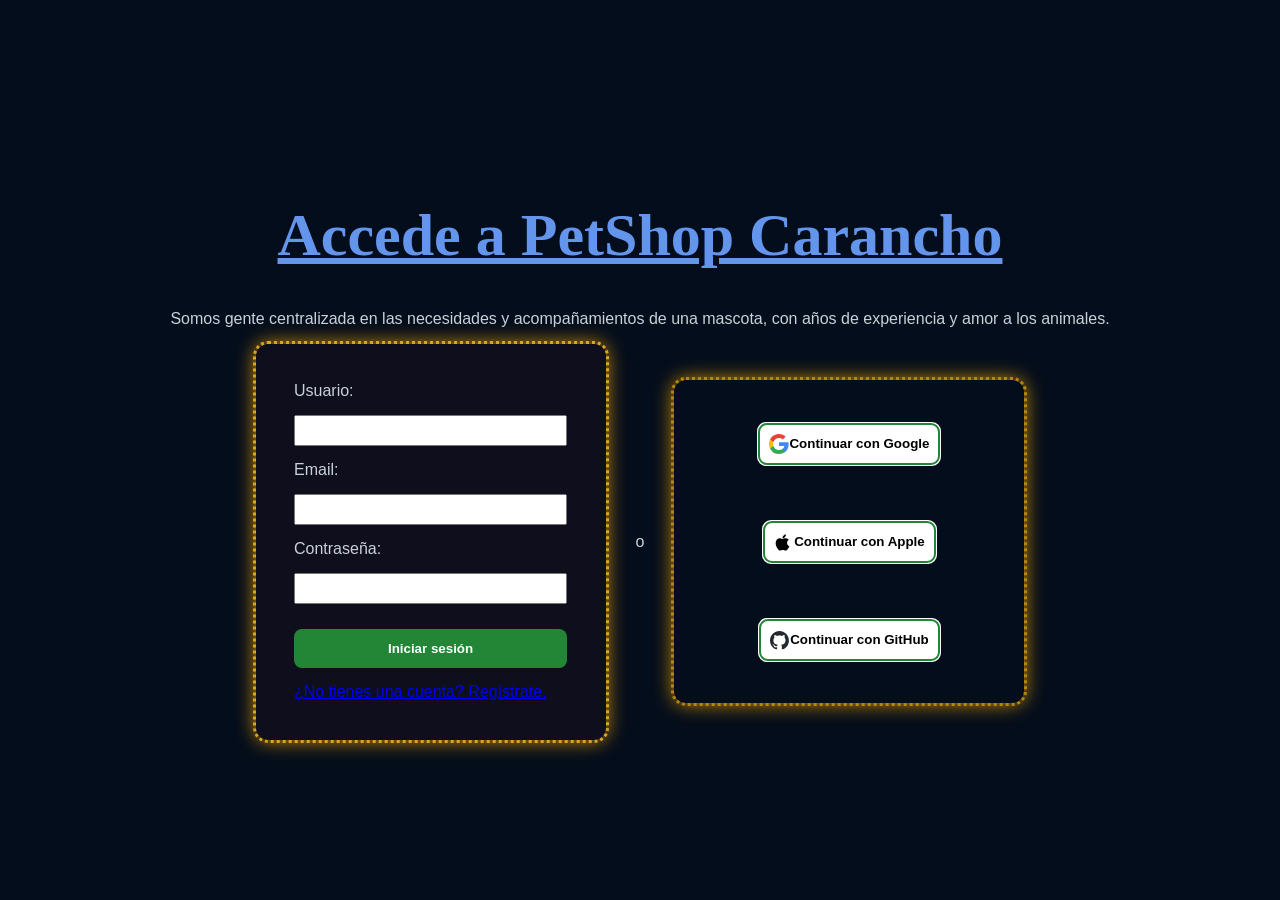
<file: Index.html>
<!DOCTYPE html>
<html lang="en">

<head>
    <meta charset="UTF-8">
    <meta name="viewport" content="width=device-width, initial-scale=1.0">
    <link rel="stylesheet" href="Decoración.css">
    <title>Tienda</title>
</head>

<body>

    <header class="Encabezado">

        <h1>Tienda</h1>

        <button onclick="logout()" class="BotonRegreso">Cerrar sesión</button>

        <script>
            if (!localStorage.getItem("sesionActiva")) {
                window.location.href = "Login.html";
            }

            function logout() {
                localStorage.removeItem("sesionActiva"); // Borra la sesión, NO los datos del usuario
                window.location.href = "Login.html";
            }
        </script>
    </header>

    <div class="padre">
        <div class="div">1 </div>
        <div class="div">2</div>
        <div class="div">3 </div>
        <div class="div">4 </div>
        <div class="div">5 </div>
        <div class="div">6 </div>
        <div class="div">7 </div>
        <div class="div">8 </div>
        <div class="div">9 </div>
        <div class="div">10 </div>
        <div class="div">11 </div>
        <div class="div">12 </div>
        <div class="div">13 </div>
        <div class="div">14 </div>
        <div class="div">15 </div>
        <div class="div">16 </div>
        <div class="div">17 </div>
        <div class="div">18 </div>
        <div class="div">19 </div>
        <div class="div">20 </div>
        <div class="div">21 </div>
        <div class="div">22 </div>
        <div class="div">23 </div>
        <div class="div">24 </div>
    </div>



</body>

</html>
</file>
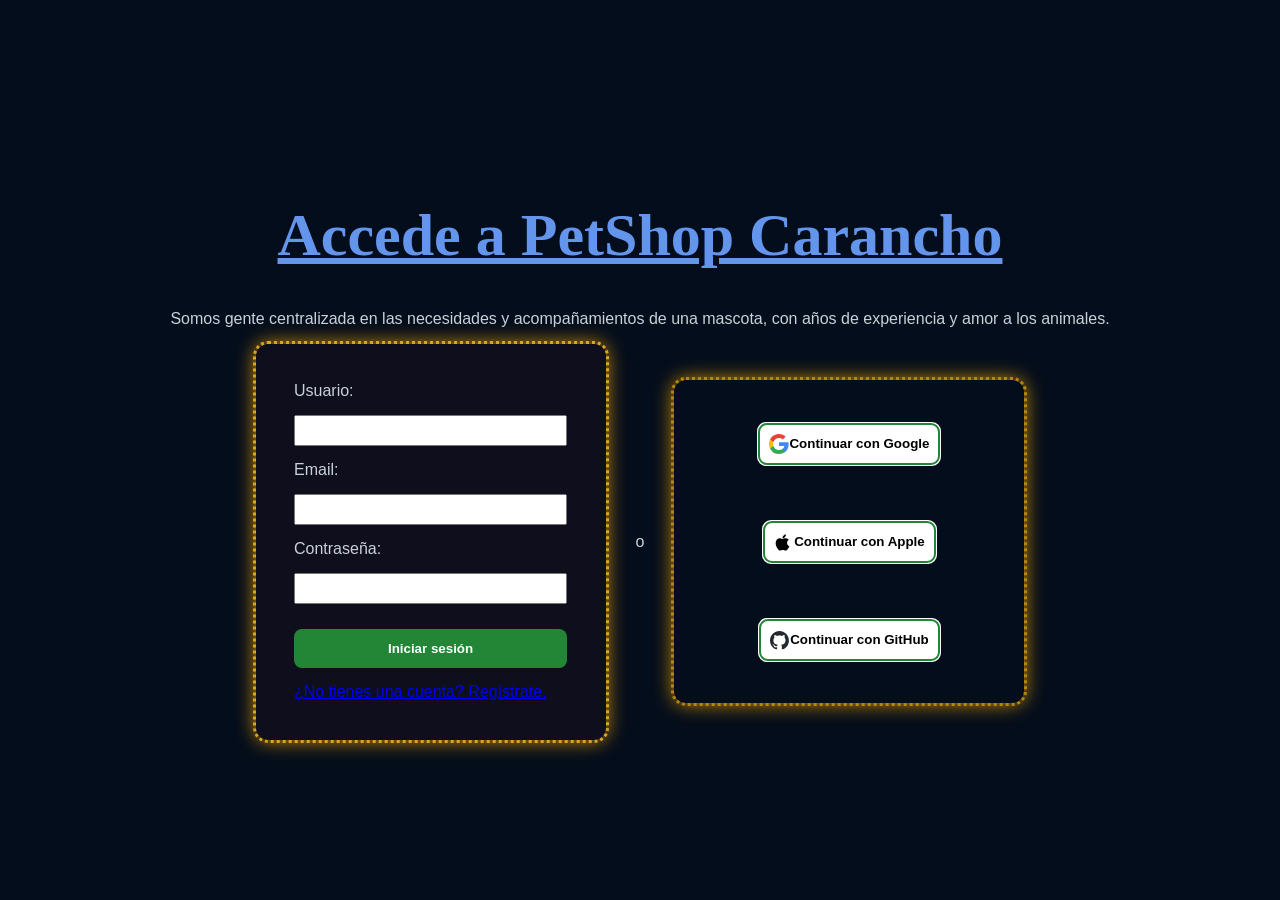
<file: Login.html>
<!DOCTYPE html>
<html lang="en">

<head>
    <meta charset="UTF-8">
    <meta name="viewport" content="width=device-width, initial-scale=1.0">
    <link rel="stylesheet" href="Decoración.css">
    <title>Entrar a cuenta</title>
</head>


<body>

    <header>
        <h1 font-size>Accede a PetShop Carancho</h1>

        <p>Somos gente centralizada en las necesidades y
            acompañamientos de una mascota, con años de
            experiencia y amor a los animales.</p>
    </header>

    <section class="Conteiner">


        <form class="card" action="login.php" method="POST">
            <label>Usuario:</label>
            <input type="text" name="Nombre" id="Nombre" required>

            <label>Email:</label>
            <input type="email" name="Email" id="Email" required>

            <label>Contraseña:</label>
            <input type="password" name="Contraseña" id="Contraseña" required>

            <button type="submit">Iniciar sesión</button>

            <a href="Registro.html">¿No tienes una cuenta? Regístrate.</a>
        </form>

        <p>o</p>

        <section class="IniciosSesion">


            <button type="button" data-social-service="google" class="enlaces"><svg viewBox="0 0 20 20"
                    xmlns="http://www.w3.org/2000/svg" width="20" height="20">
                    <g fill="none" fill-rule="evenodd">
                        <path
                            d="M19.6 10.227c0-.709-.064-1.39-.182-2.045H10v3.868h5.382a4.6 4.6 0 0 1-1.996 3.018v2.51h3.232c1.891-1.742 2.982-4.305 2.982-7.35z"
                            fill="#4285F4"></path>
                        <path
                            d="M10 20c2.7 0 4.964-.895 6.618-2.423l-3.232-2.509c-.895.6-2.04.955-3.386.955-2.605 0-4.81-1.76-5.595-4.123H1.064v2.59A9.996 9.996 0 0 0 10 20z"
                            fill="#34A853"></path>
                        <path
                            d="M4.405 11.9c-.2-.6-.314-1.24-.314-1.9 0-.66.114-1.3.314-1.9V5.51H1.064A9.996 9.996 0 0 0 0 10c0 1.614.386 3.14 1.064 4.49l3.34-2.59z"
                            fill="#FBBC05"></path>
                        <path
                            d="M10 3.977c1.468 0 2.786.505 3.823 1.496l2.868-2.868C14.959.99 12.695 0 10 0 6.09 0 2.71 2.24 1.064 5.51l3.34 2.59C5.192 5.736 7.396 3.977 10 3.977z"
                            fill="#EA4335"></path>
                    </g>
                </svg>Continuar con Google</button>

            <br>

            <button type="button" data-social-service="apple" class="enlaces"><svg width="20" height="20"
                    viewBox="0 0 200 160" xmlns="http://www.w3.org/2000/svg">
                    <path d="m150.37 130.25c-2.45 5.66-5.35 10.87-8.71 15.66-4.58 6.53-8.33 11.05-11.22 13.56-4.48
                 4.12-9.28 6.23-14.42 6.35-3.69 0-8.14-1.05-13.32-3.18-5.197-2.12-9.973-3.17-14.34-3.17-4.58 
                 0-9.492 1.05-14.746 3.17-5.262 2.13-9.501 3.24-12.742 3.35-4.929
                  0.21-9.842-1.96-14.746-6.52-3.13-2.73-7.045-7.41-11.735-14.04-5.032-7.08-9.169-15.29-12.41
                  -24.65-3.471-10.11-5.211-19.9-5.211-29.378 0-10.857 2.346-20.221 7.045-28.068 3.693-6.303 8.606
                  -11.275 14.755-14.925s12.793-5.51 19.948-5.629c3.915 0 9.049 1.211 15.429 3.591 6.362 2.388 10.447 
                  3.599 12.238 3.599 1.339 0 5.877-1.416 13.57-4.239 7.275-2.618 13.415-3.702 18.445-3.275 13.63 1.1 
                  23.87 6.473 30.68 16.153-12.19 7.386-18.22 17.731-18.1 31.002 0.11 10.337 3.86 18.939 11.23 25.769 
                  3.34 3.17 7.07 5.62 11.22 7.36-0.9 2.61-1.85 5.11-2.86 7.51zm-31.26-123.01c0 8.1021-2.96 15.667-8.86 
                  22.669-7.12 8.324-15.732 13.134-25.071 12.375-0.119-0.972-0.188-1.995-0.188-3.07 0-7.778 3.386-16.102 
                  9.399-22.908 3.002-3.446 6.82-6.3113 11.45-8.597 4.62-2.2516 8.99-3.4968 13.1-3.71 0.12 1.0831 0.17 
                  2.1663 0.17 3.2409z">
                    </path>
                </svg><span>Continuar con Apple</span></button>

            <br>

            <button type="button" data-social-service="github" class="enlaces">
                <svg width="20" height="20" viewBox="0 0 20 18" fill="none" xmlns="http://www.w3.org/2000/svg">
                    <g clip-path="url(#clip0_2014_1339)">
                        <path fill-rule="evenodd" clip-rule="evenodd"
                            d="M9.47169 0C4.23409 0 0 4.26531 0 9.54207C0 13.7601 2.71293 17.3305 6.47648 18.5942C6.94702 18.6892 7.11938 18.3889 7.11938 18.1363C7.11938 17.9151 7.10387 17.1568 7.10387 16.3668C4.46907 16.9356 3.9204 15.2293 3.9204 15.2293C3.49697 14.1234 2.86958 13.8392 2.86958 13.8392C2.00721 13.2546 2.9324 13.2546 2.9324 13.2546C3.88899 13.3178 4.39094 14.2341 4.39094 14.2341C5.2376 15.6874 6.60192 15.2768 7.15079 15.024C7.22911 14.4078 7.48018 13.9813 7.74677 13.7444C5.64533 13.5232 3.43435 12.7017 3.43435 9.03644C3.43435 7.99377 3.81047 7.1407 4.40645 6.47725C4.31242 6.24034 3.98302 5.26067 4.50067 3.94948C4.50067 3.94948 5.30042 3.69666 7.10367 4.92895C7.87571 4.72008 8.6719 4.61382 9.47169 4.61293C10.2714 4.61293 11.0867 4.72363 11.8395 4.92895C13.643 3.69666 14.4427 3.94948 14.4427 3.94948C14.9604 5.26067 14.6308 6.24034 14.5367 6.47725C15.1484 7.1407 15.509 7.99377 15.509 9.03644C15.509 12.7017 13.2981 13.5073 11.1809 13.7444C11.526 14.0445 11.8238 14.6131 11.8238 15.5137C11.8238 16.7933 11.8083 17.8203 11.8083 18.1361C11.8083 18.3889 11.9809 18.6892 12.4512 18.5944C16.2148 17.3303 18.9277 13.7601 18.9277 9.54207C18.9432 4.26531 14.6936 0 9.47169 0Z"
                            fill="#24292F"></path>
                    </g>
                    <defs>
                        <clipPath id="clip0_2014_1339">
                            <rect width="19" height="18.6122" fill="white"></rect>
                        </clipPath>
                    </defs>
                </svg><span>Continuar con GitHub</span></button>

        </section>

    </section>






</body>

</html>
</file>
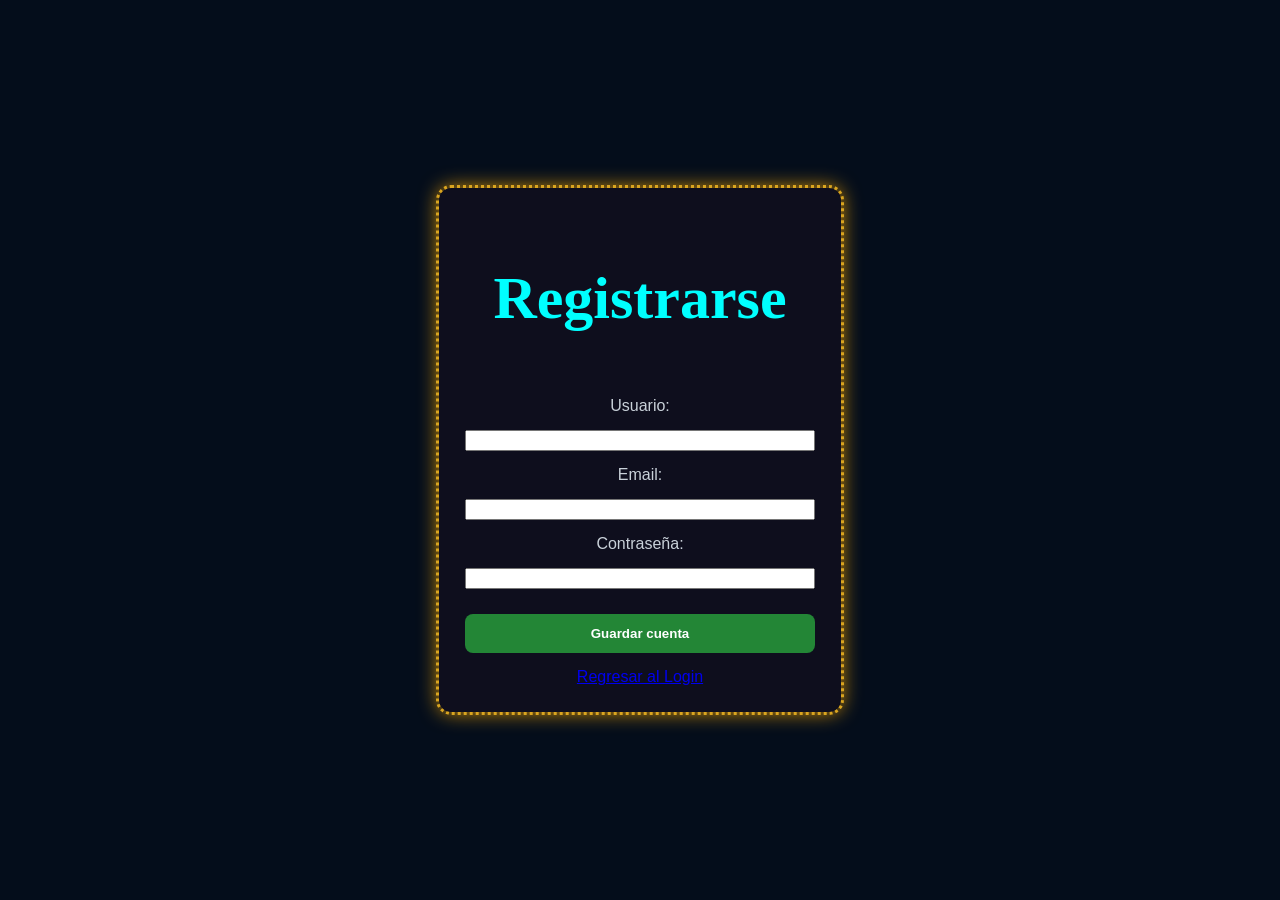
<file: Registro.html>
<!DOCTYPE html>
<html lang="en">

<head>
    <meta charset="UTF-8">
    <meta name="viewport" content="width=device-width, initial-scale=1.0">
    <link rel="stylesheet" href="DecoraciónR.css">
    <title>Registrar cuenta</title>
</head>

<body>









    <form class="carta" action="registro.php" method="POST">
        <h2>Registrarse</h2>

        <label>Usuario:</label>
        <input type="text" name="Nombre" id="Nombre" required>

        <label>Email:</label>
        <input type="email" name="Email" id="Email" required>

        <label>Contraseña:</label>
        <input type="password" name="Contraseña" id="Contraseña" required>

        <button type="submit">Guardar cuenta</button>

        <a href="Login.html">Regresar al Login</a>

    </form>

</body>

</html>
</file>
<file: Decoración.css>
body {
    margin: 0;
    height: 100vh;
    display: flex;
    flex-direction: column;
    align-items: center;
    justify-content: center;
    background: #040d1b;
    font-family: 'Franklin Gothic Medium', 'Arial Narrow', Arial, sans-serif;
    color: #c9d1d9;
}

.Conteiner {
    margin: 0;
    display: flex;
    gap: 30px;
    flex-direction: row;
    align-items: center;
    justify-content: center;
}

.IniciosSesion {
    padding: 5%;
    outline-style: dotted;
    outline-color: darkgoldenrod;
    display: flex;
    flex-direction: column;
    align-items: center;
    justify-content: center;
    border-radius: 12px;
    width: 350px;
    box-shadow: 0 0 20px rgba(248, 170, 0, 0.904);
    gap: 15px;
}

h2,
h1 {
    text-align: center;
    color: cornflowerblue;
    font-family: Display;
    text-decoration: underline;
    font-size: 60px;
}

.card {
    background-color: rgb(14, 14, 29);
    padding: 5%;
    border: 3px gold;
    outline-style: dotted;
    outline-color: goldenrod;
    border-radius: 12px;
    width: 350px;
    box-shadow: 0 0 20px rgba(248, 170, 0, 0.904);
    display: flex;
    flex-direction: column;
    gap: 15px;
}

.enlaces {
    margin: 5px;
    padding: 10px;
    outline-style: auto;
    outline-color: #238636;
    background: #ffffff;
    color: rgb(0, 0, 0);
    display: flex;
    flex-direction: row;
    font-weight: bold;
    align-items: center;
    justify-content: center;
    cursor: pointer;
    transition: 0.3s;
}

button {
    margin-top: 10px;
    padding: 12px;
    border: none;
    border-radius: 8px;
    background: #238636;
    color: white;
    font-weight: bold;
    cursor: pointer;
    transition: 0.3s;
}

button:hover {
    background: #2ea043;
}

input {
    height: 25px;
}

/*Encabezado decoracion en Index*/

/*Tienda codigo*/

.Encabezado {
    display: flex;
    justify-content: space-between;
    align-items: center;
    height: 60px;
    margin: 0;

    /*Posicion*/
    position: sticky;
    top: 0;
    width: 100%;
    z-index: 1000;
    /*Asegura que quede sobre otro contenido*/


    /*cambiar al color que quieran*/
    background-color: cyan;
    color: rgb(255, 255, 255);
}

.Encabezado h1 {
    color: rgb(2, 51, 49);
    margin: 2%;
    font-family: 'Times New Roman', Times, serif;
}

.BotonRegreso {
    background-color: rgb(0, 0, 0);
    color: rgb(255, 255, 255);
    border: 2px solid #093633;
    border-radius: 5px;
    cursor: pointer;
    font-weight: bold;
    margin: 2%;
}

.BotonRegreso:hover {
    background-color: cadetblue;
}

.padre {
    display: grid;
    /*Crea columnas de mínimo 200px, reparte el espacio sobrante*/
    grid-template-columns: repeat(auto-fill, minmax(200px, 1fr));
    gap: 20px;
    width: 50%;
    max-width: 1000px;
    margin: 0 auto;
    margin-top: 90% !important;


    background: rgba(255, 255, 255, 0.8);
    backdrop-filter: blur(10px);
    /* Efecto vidrio, se la re rebuscaba y eso que yo no iba a decorar */
    padding: 2rem;
    border-radius: 20px;
    box-shadow: 0 10px 30px rgba(0, 0, 0, 0.1);
}

.div {
    background: rgba(255, 255, 255, 0.7);
    backdrop-filter: blur(8px);
    border-radius: 15px;
    padding: 20px;
    min-height: 150px;
    /*Altura mínima, lol logic*/
    display: flex;
    flex-direction: column;
    justify-content: center;
    align-items: center;
    border: 1px solid rgb(0, 247, 255);
    box-shadow: 0 4px 15px rgba(22, 73, 102, 0.507);
    transition: all 0.3s ease;
}

.div:hover {
    background: white;
    transform: scale(1.02);
}

/*Hola, estoy cayendo en la locura, llevo mas de 30 minutos intentando que el header no se coma los contenedores*/
</file>
<file: DecoraciónR.css>
body {
    margin: 0;
    height: 100vh;
    display: flex;
    flex-direction: column;
    align-items: center;
    justify-content: center;
    background: #040d1b;
    font-family: 'Franklin Gothic Medium', 'Arial Narrow', Arial, sans-serif;
    color: #c9d1d9;
    text-align: center;
}

h2 {
    color: aqua;
    font-family: 'Times New Roman', Times, serif;
    font-size: 60px;
}

.regresoLogin {
    justify-content: end;
}

.carta {
    background-color: rgb(14, 14, 29);
    padding: 2%;
    border: 3px gold;
    outline-style: dotted;
    outline-color: goldenrod;
    border-radius: 12px;
    width: 350px;
    box-shadow: 0 0 20px rgba(248, 170, 0, 0.904);
    display: flex;
    flex-direction: column;
    gap: 15px;
}

button {
    margin-top: 10px;
    padding: 12px;
    border: none;
    border-radius: 8px;
    background: #238636;
    color: white;
    font-weight: bold;
    cursor: pointer;
    transition: 0.3s;
}

button:hover {
    background: #2ea043;
}
</file>
